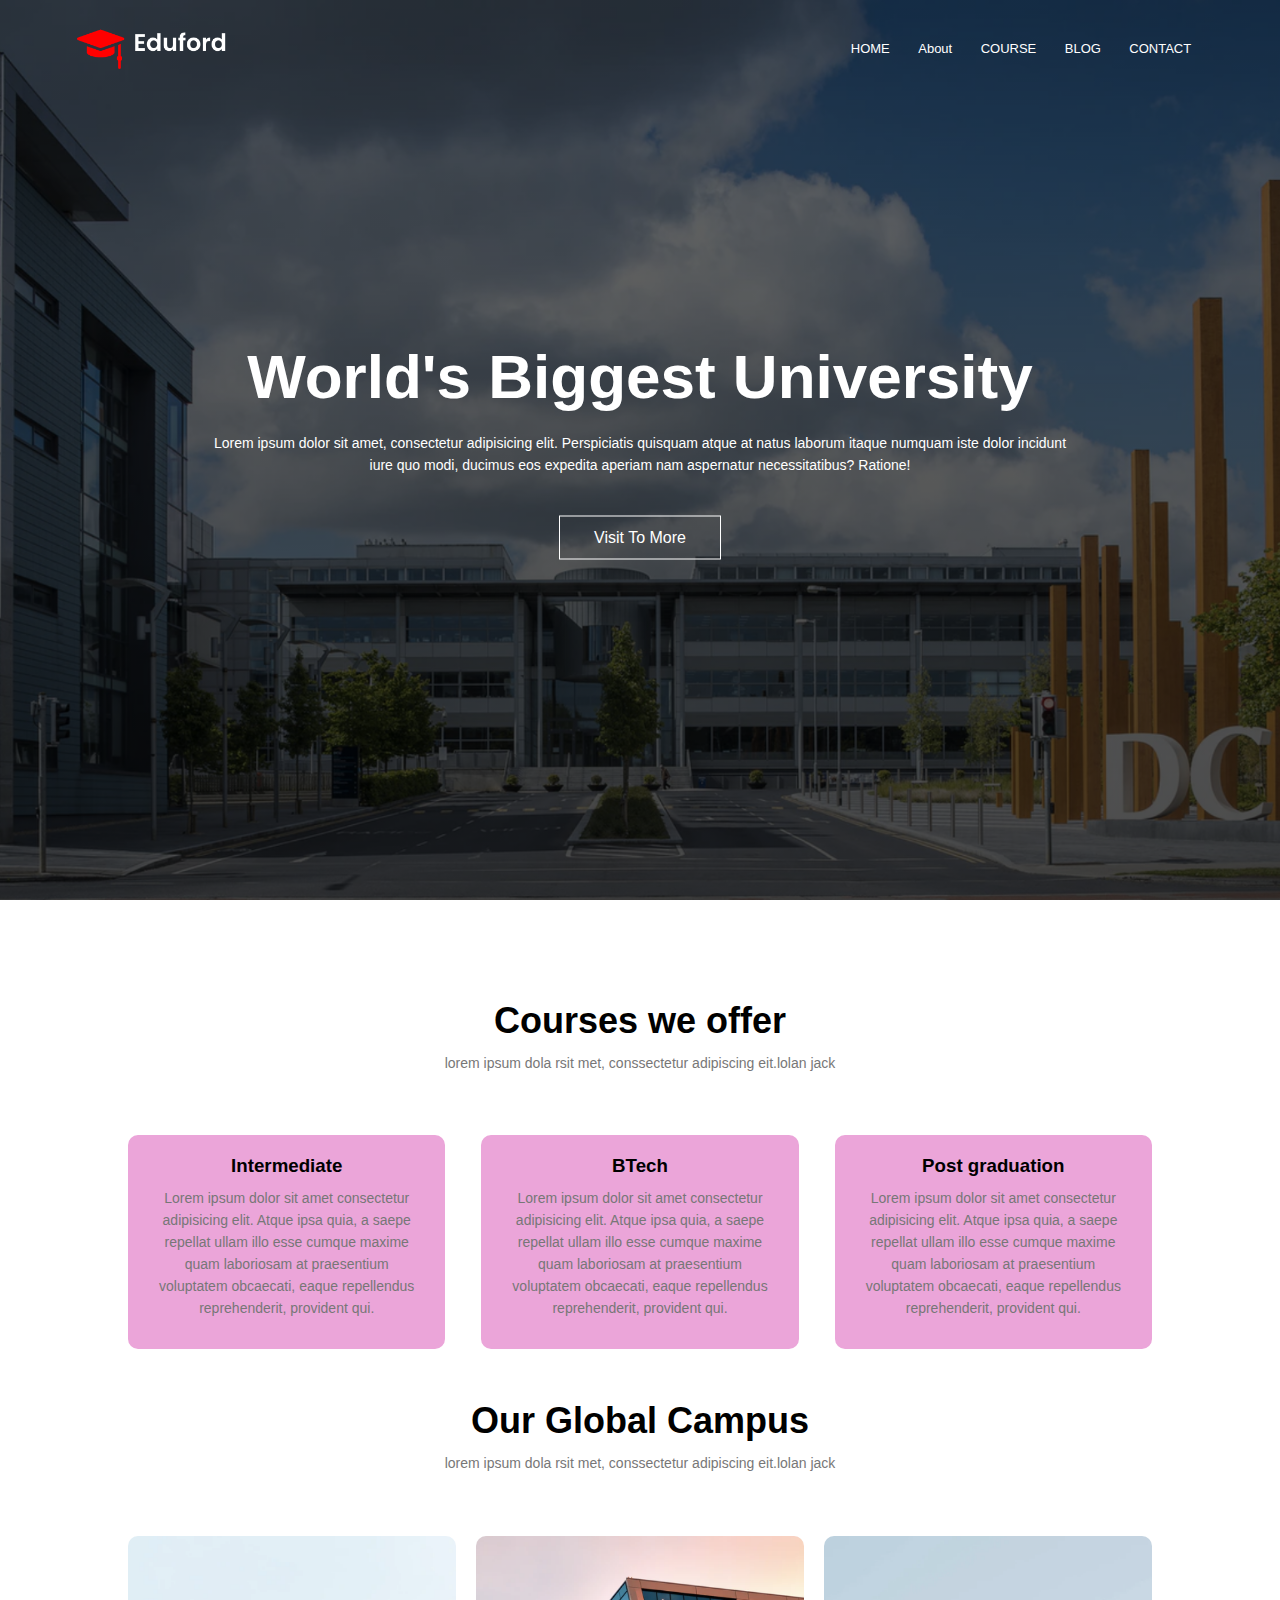
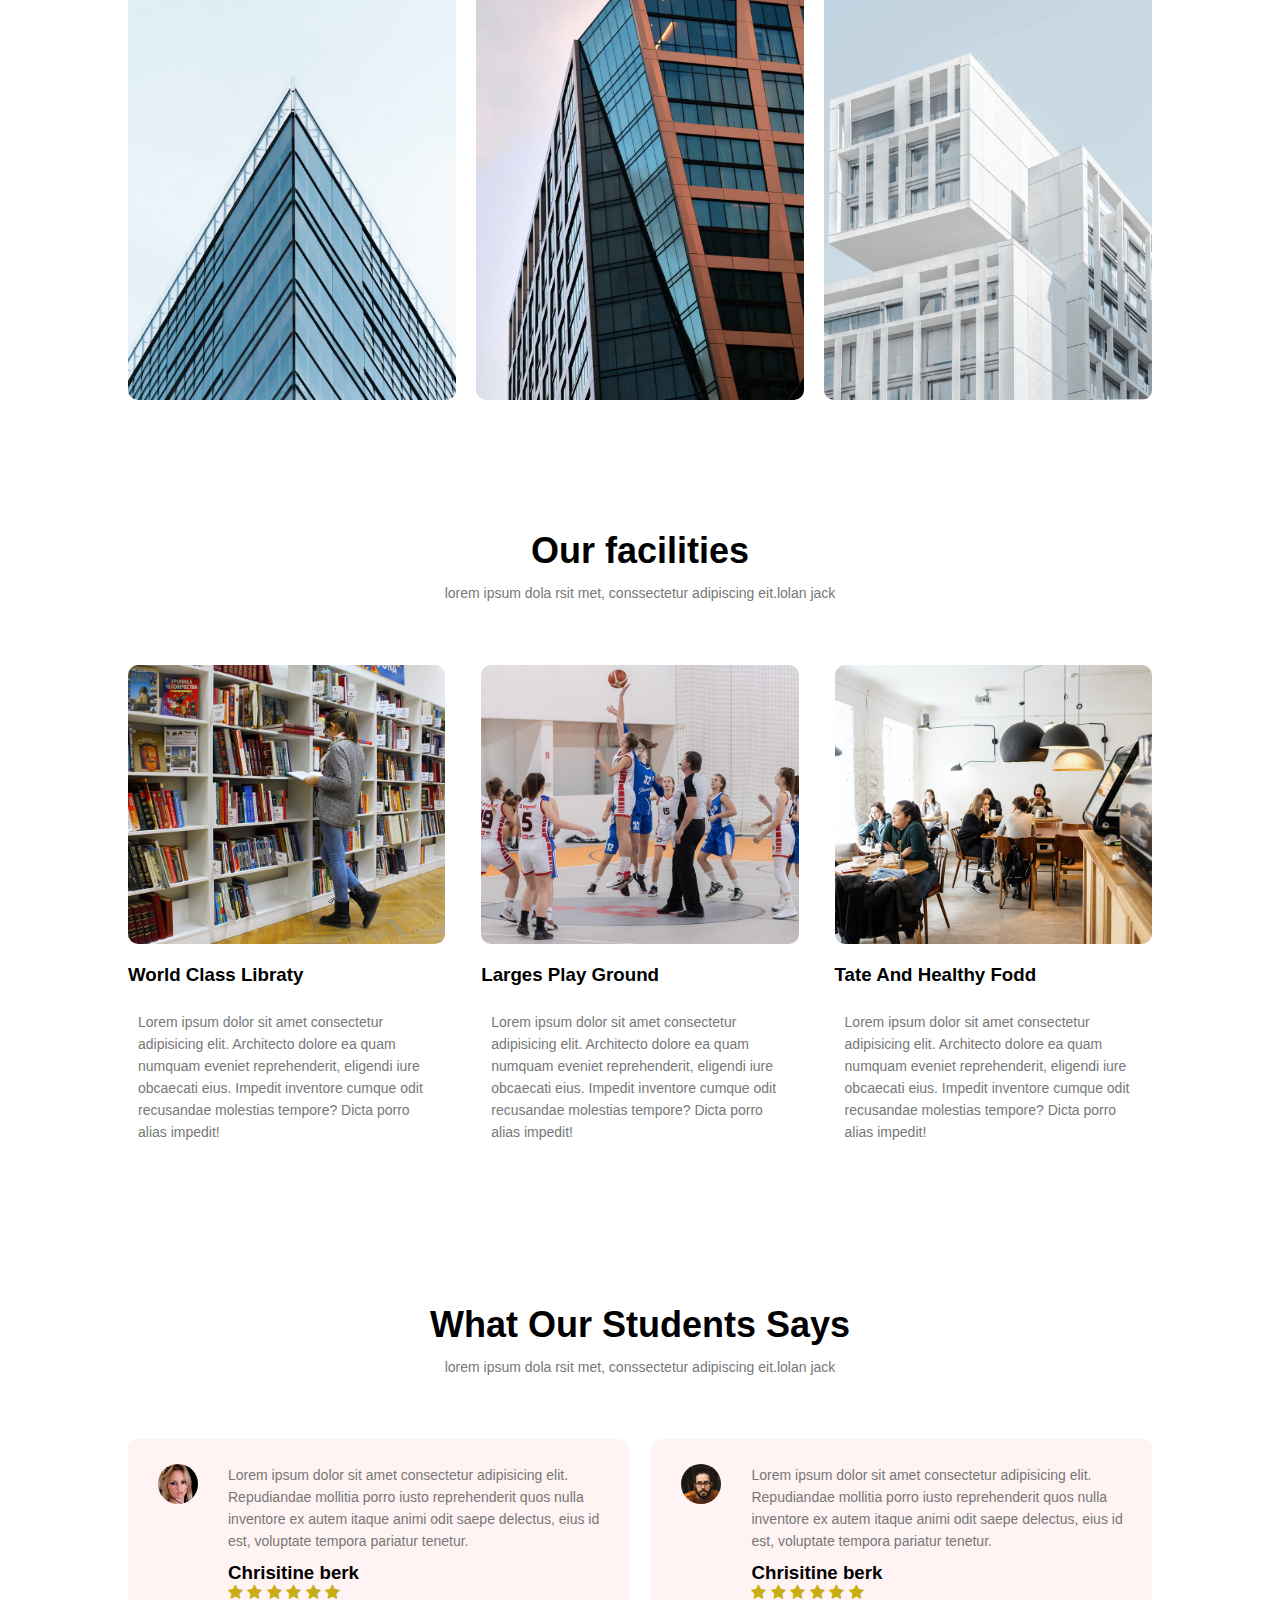
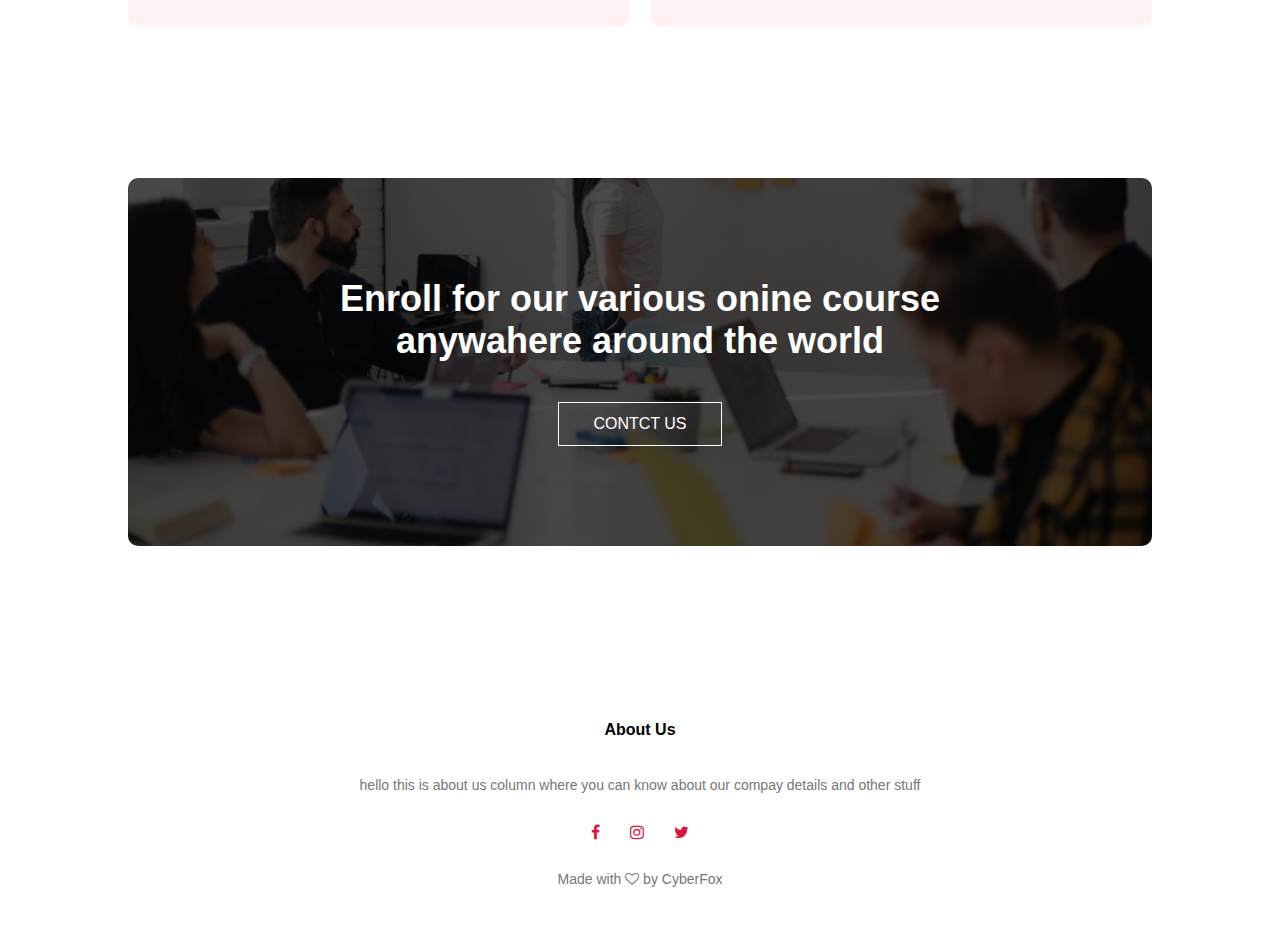
<file: index.html>
<!DOCTYPE html>
<html lang="en">
<head>
    <meta charset="UTF-8">
    <meta http-equiv="X-UA-Compatible" content="IE=edge">
    <meta name="viewport" content="width=device-width, initial-scale=1.0">
    <link rel="stylesheet" href="style.css">
    <link rel="stylesheet" href="https://stackpath.bootstrapcdn.com/font-awesome/4.7.0/css/font-awesome.min.css">

    <title>Document</title>
</head>
<body>
    <section class="header">
        <nav>
            <a href="index.html"><img src="images/logo.png" alt=""></a>
            <div class="nav-links" id="navLinks">
                <i class="fa fa-times" onclick="hideMenu()"></i>

                <ul>
                    <li><a href="index.html">HOME</a></li>
                    <li><a href="about.html">About</a></li>
                    <li><a href="course.html">COURSE</a></li>
                    <li><a href="blog.html">BLOG</a></li>
                    <li><a href="contact.html">CONTACT</a></li>

                </ul>
            </div>
            <i class="fa fa-bars" onclick="showMenu()"></i>

        </nav>
        <div class="text-box">
            <h1>World's Biggest University</h1>
            <p>Lorem ipsum dolor sit amet, consectetur adipisicing elit. Perspiciatis quisquam atque at natus laborum itaque numquam iste dolor incidunt iure quo modi, ducimus eos expedita aperiam nam aspernatur necessitatibus? Ratione!</p>
            <a class="hero-btn" href="#">Visit To More</a>
        </div>
    </section>
    <section class="course">
        <h1>Courses we offer</h1>
        <p>lorem ipsum dola rsit met, conssectetur adipiscing eit.lolan jack
        </p>
        <div class="row">
            <div class="course-col">
                <h3>Intermediate</h3>
                <p>Lorem ipsum dolor sit amet consectetur adipisicing elit. Atque ipsa quia, a saepe repellat ullam illo esse cumque maxime quam laboriosam at praesentium voluptatem obcaecati, eaque repellendus reprehenderit, provident qui.</p>

            </div>
            <div class="course-col">
                <h3>BTech</h3>
                <p>Lorem ipsum dolor sit amet consectetur adipisicing elit. Atque ipsa quia, a saepe repellat ullam illo esse cumque maxime quam laboriosam at praesentium voluptatem obcaecati, eaque repellendus reprehenderit, provident qui.</p>
                
            </div>
            <div class="course-col">
                <h3>Post graduation</h3>
                <p>Lorem ipsum dolor sit amet consectetur adipisicing elit. Atque ipsa quia, a saepe repellat ullam illo esse cumque maxime quam laboriosam at praesentium voluptatem obcaecati, eaque repellendus reprehenderit, provident qui.</p>
                
            </div>
        </div>
    </section>
<!----campus---->

    <section class="campus">
        <h1>Our Global Campus</h1>
        <p>lorem ipsum dola rsit met, conssectetur adipiscing eit.lolan jack</p>
        <div class="row">
            <div class="campus-col">
                <img src="images/london.png" alt="">
                <div class="layer">
                    <h3>LONDON</h3>
                </div>
            </div>
            <div class="campus-col">
                <img src="images/newyork.png" alt="">
                <div class="layer">
                    <h3>NEW YORK</h3>
                </div>
            </div>
            <div class="campus-col">
                <img src="images/washington.png" alt="">
                <div class="layer">
                    <h3>WASHINGTON</h3>
                </div>
            </div>
        </div>
    </section>

    <section class="facilities"> 
        <h1>Our facilities</h1>
        <p>lorem ipsum dola rsit met, conssectetur adipiscing eit.lolan jack</p>
        <div class="row">
            <div class="facilites-col">
                <img src="images/library.png" alt="">
                <h3>World Class Libraty</h3>
                <p>Lorem ipsum dolor sit amet consectetur adipisicing elit. Architecto dolore ea quam numquam eveniet reprehenderit, eligendi iure obcaecati eius. Impedit inventore cumque odit recusandae molestias tempore? Dicta porro alias impedit!</p>
            </div>
            <div class="facilites-col">
                <img src="images/basketball.png" alt="">
                <h3>Larges Play Ground</h3>
                <p>Lorem ipsum dolor sit amet consectetur adipisicing elit. Architecto dolore ea quam numquam eveniet reprehenderit, eligendi iure obcaecati eius. Impedit inventore cumque odit recusandae molestias tempore? Dicta porro alias impedit!</p>
            </div>
            <div class="facilites-col">
                <img src="images/cafeteria.png" alt="">
                <h3>Tate And Healthy Fodd</h3>
                <p>Lorem ipsum dolor sit amet consectetur adipisicing elit. Architecto dolore ea quam numquam eveniet reprehenderit, eligendi iure obcaecati eius. Impedit inventore cumque odit recusandae molestias tempore? Dicta porro alias impedit!</p>
            </div>
        </div>
    </section>

    <section class="testimonials">
        <h1>What Our Students Says</h1>
        <p>lorem ipsum dola rsit met, conssectetur adipiscing eit.lolan jack</p>
        <div class="row">
            <div class="testimoal-col">
                <img src="images/user1.jpg" alt="">
                <div>
                    <p>Lorem ipsum dolor sit amet consectetur adipisicing elit. Repudiandae mollitia porro iusto reprehenderit quos nulla inventore ex autem itaque animi odit saepe delectus, eius id est, voluptate tempora pariatur tenetur.</p>
                    <h3>Chrisitine berk</h3>
                    <i class="fa fa-star"></i>
                    <i class="fa fa-star"></i>
                    <i class="fa fa-star"></i>
                    <i class="fa fa-star"></i>
                    <i class="fa fa-star"></i>
                    <i class="fa fa-star"></i>
                    
                    

                </div>
            </div>
            <div class="testimoal-col">
                <img src="images/user2.jpg" alt="">
                <div>
                    <p>Lorem ipsum dolor sit amet consectetur adipisicing elit. Repudiandae mollitia porro iusto reprehenderit quos nulla inventore ex autem itaque animi odit saepe delectus, eius id est, voluptate tempora pariatur tenetur.</p>
                    <h3>Chrisitine berk</h3>
                    <i class="fa fa-star"></i>
                    <i class="fa fa-star"></i>
                    <i class="fa fa-star"></i>
                    <i class="fa fa-star"></i>
                    <i class="fa fa-star"></i>
                    <i class="fa fa-star"></i>
                </div>
            </div>
        </div>
    </section>

    <section class="cta">
        <h1>Enroll for our various onine course <br> anywahere around the world</h1>
        <a class="hero-btn" href="">CONTCT US</a>
    </section>

    <section class="footer">
        <h4>About Us</h4>
        <p>hello this is about us column where you can know about our compay details and other stuff</p>
        <div class="icons">
                    <i class="fa fa-facebook"></i>
                    <i class="fa fa-instagram"></i>
                    <i class="fa fa-twitter"></i>
        </div>
            
            <p>Made with  <i class="fa fa-heart-o"></i> by CyberFox </p>
    </section>


    <script>
        var navLinks = document.getElementById("navLinks");

        function showMenu(){
            navLinks.style.right="0"
        }
        function hideMenu(){
            navLinks.style.right="-200px"
        }
    </script>
</body>
</html>
</file>
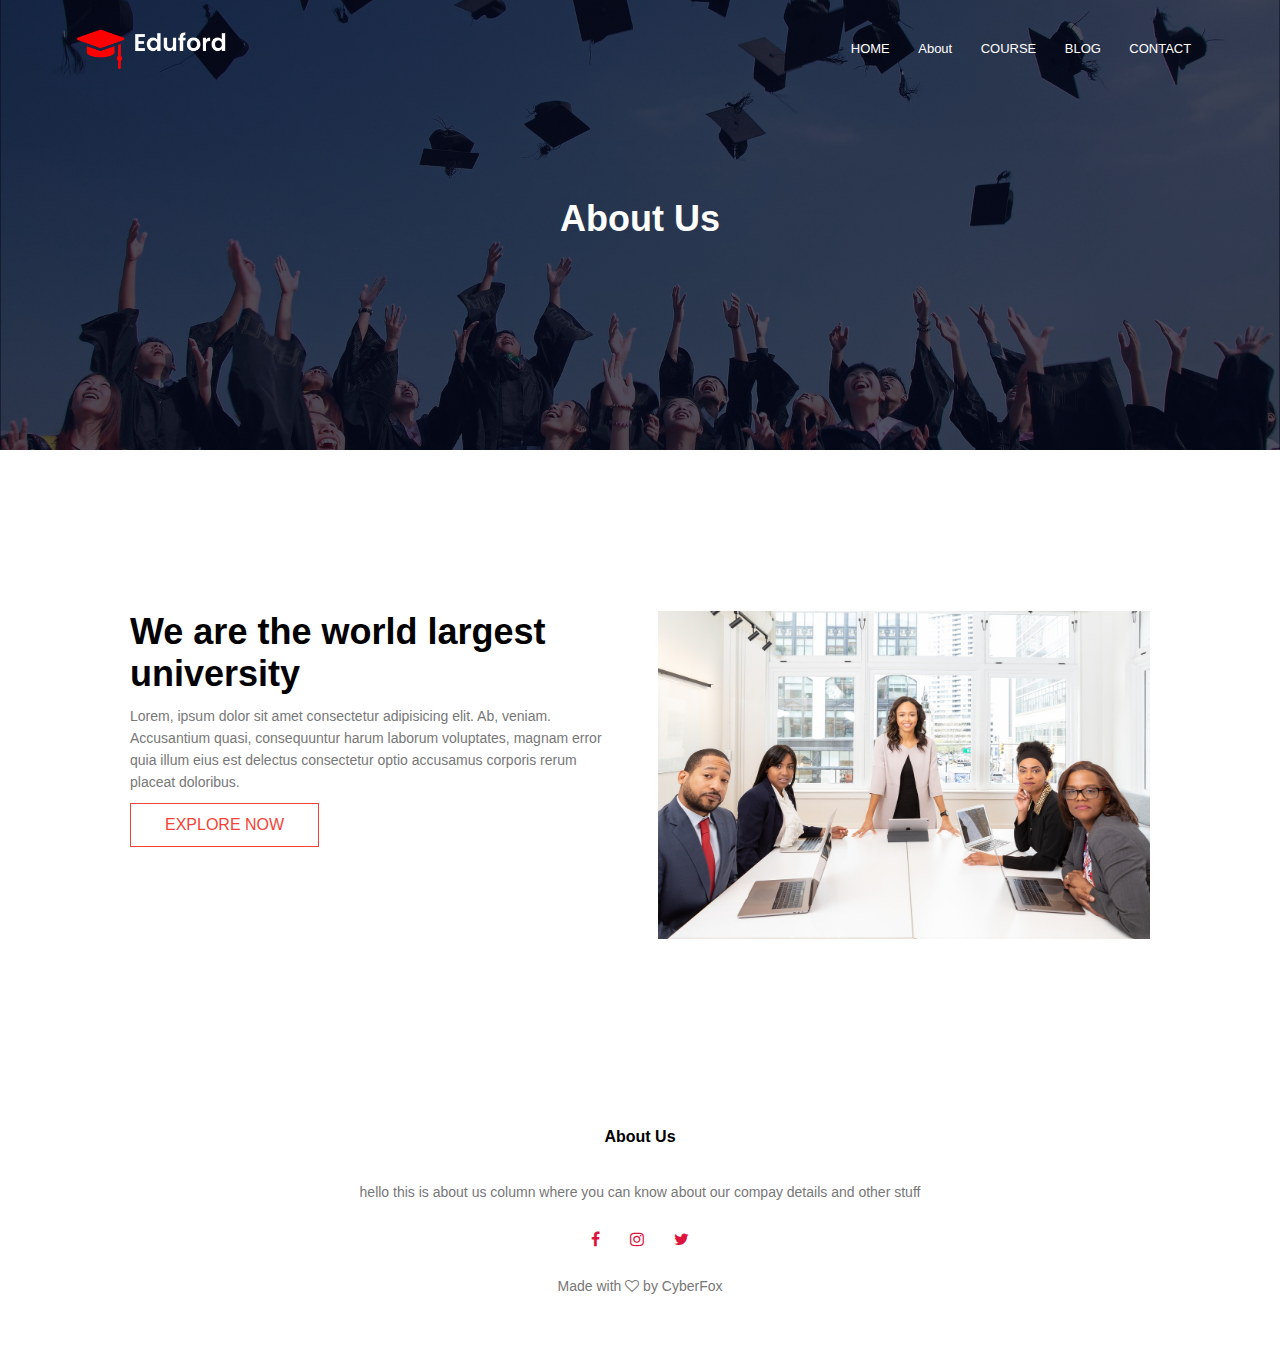
<file: about.html>
<!DOCTYPE html>
<html lang="en">
<head>
    <meta charset="UTF-8">
    <meta http-equiv="X-UA-Compatible" content="IE=edge">
    <meta name="viewport" content="width=device-width, initial-scale=1.0">
    <link rel="stylesheet" href="style.css">
    <link rel="stylesheet" href="https://stackpath.bootstrapcdn.com/font-awesome/4.7.0/css/font-awesome.min.css">

    <title>Document</title>
</head>
<body>
    <section class="sub-header">
        <nav>
            <a href="index.html"><img src="images/logo.png" alt=""></a>
            <div class="nav-links" id="navLinks">
                <i class="fa fa-times" onclick="hideMenu()"></i>

                <ul>
                    <li><a href="index.html">HOME</a></li>
                    <li><a href="about.html">About</a></li>
                    <li><a href="course.html">COURSE</a></li>
                    <li><a href="blog.html">BLOG</a></li>
                    <li><a href="contact.html">CONTACT</a></li>

                </ul>
            </div>
            <i class="fa fa-bars" onclick="showMenu()"></i>

        </nav>
        <h1>About Us</h1>
    </section>
    <section class="about-us"> 
        <div class="row">
            <div class="about-col">
                <h1>We are the world largest university </h1>
                <p>Lorem, ipsum dolor sit amet consectetur adipisicing elit. Ab, veniam. Accusantium quasi, consequuntur harum laborum voluptates, magnam error quia illum eius est delectus consectetur optio accusamus corporis rerum placeat doloribus.</p>
                <a class="hero-btn red-btn" href="">EXPLORE NOW</a>
            </div>
            <div class="about-col">
                <img src="images/about.jpg" alt="">
            </div>
        </div>
    </section>
    <section class="footer">
        <h4>About Us</h4>
        <p>hello this is about us column where you can know about our compay details and other stuff</p>
        <div class="icons">
                    <i class="fa fa-facebook"></i>
                    <i class="fa fa-instagram"></i>
                    <i class="fa fa-twitter"></i>
        </div>
            
            <p>Made with  <i class="fa fa-heart-o"></i> by CyberFox </p>
    </section>


    <script>
        var navLinks = document.getElementById("navLinks");

        function showMenu(){
            navLinks.style.right="0"
        }
        function hideMenu(){
            navLinks.style.right="-200px"
        }
    </script>
</body>
</html>
</file>
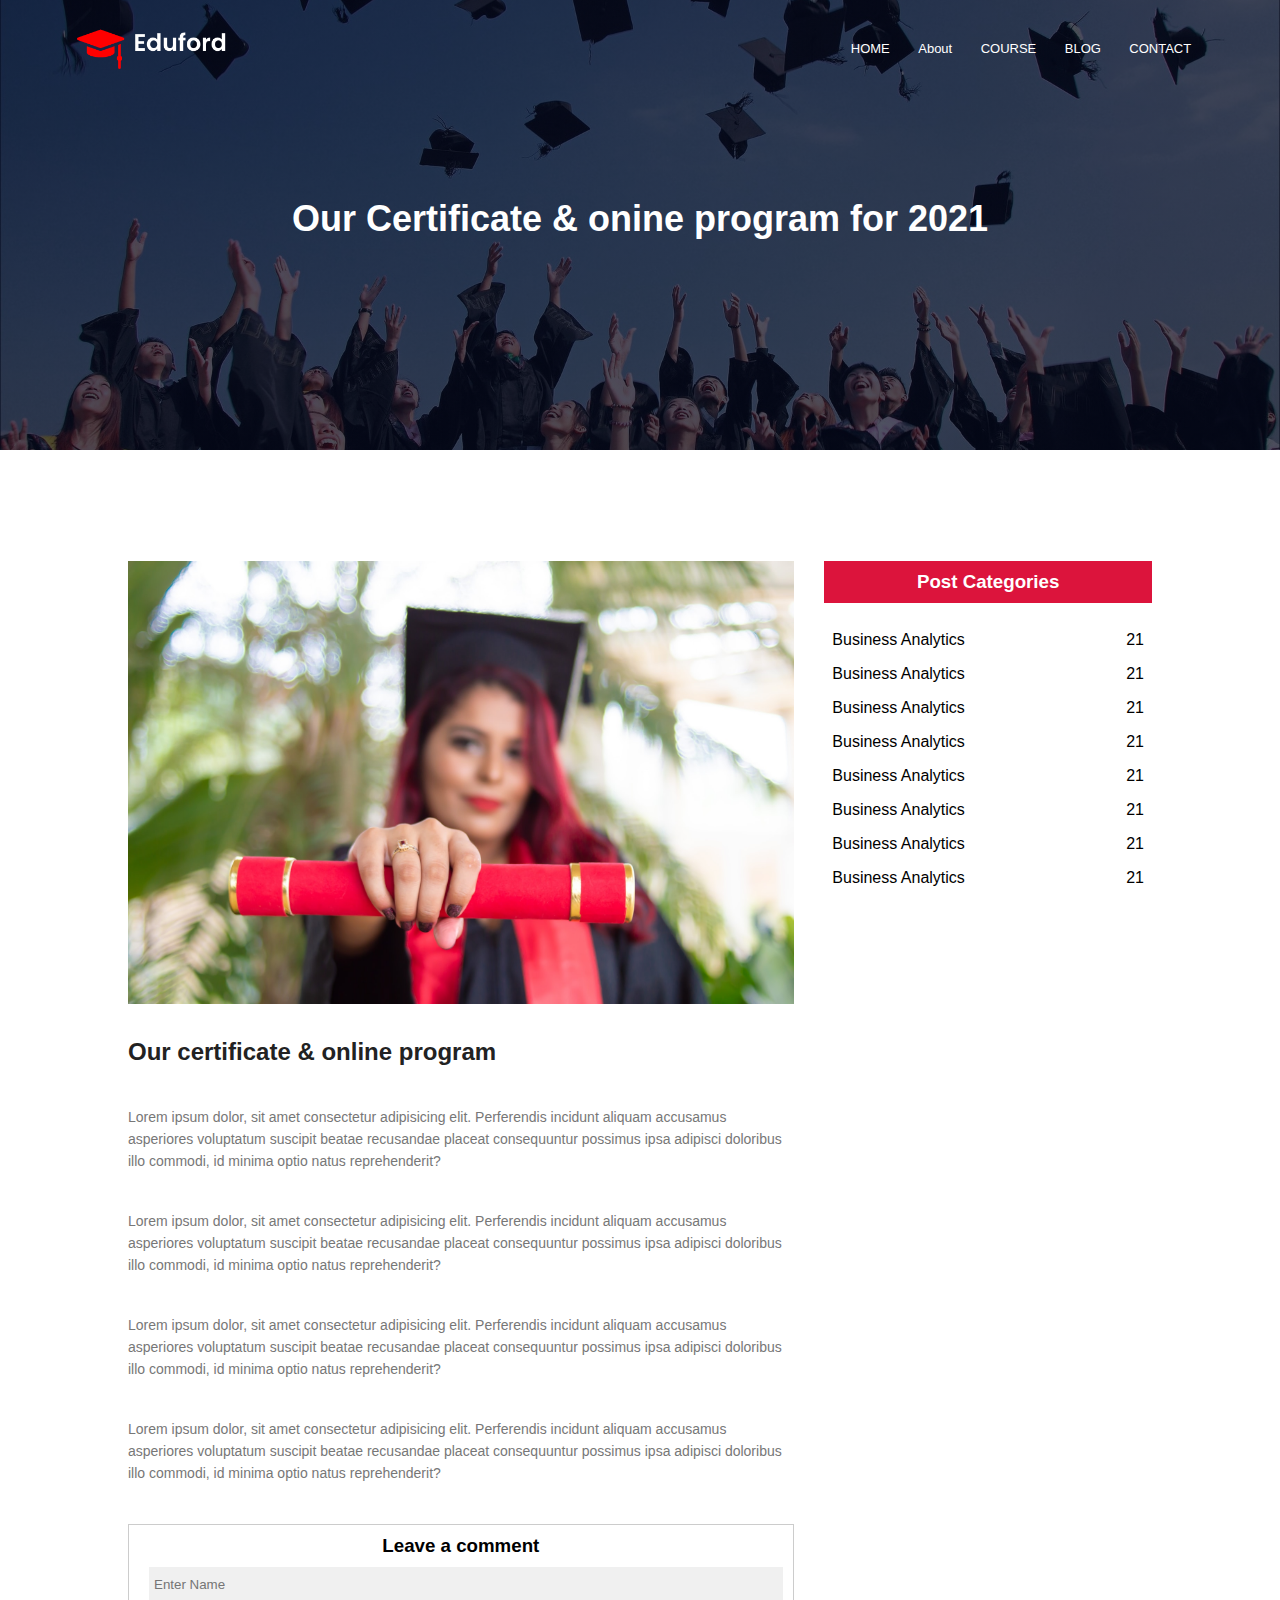
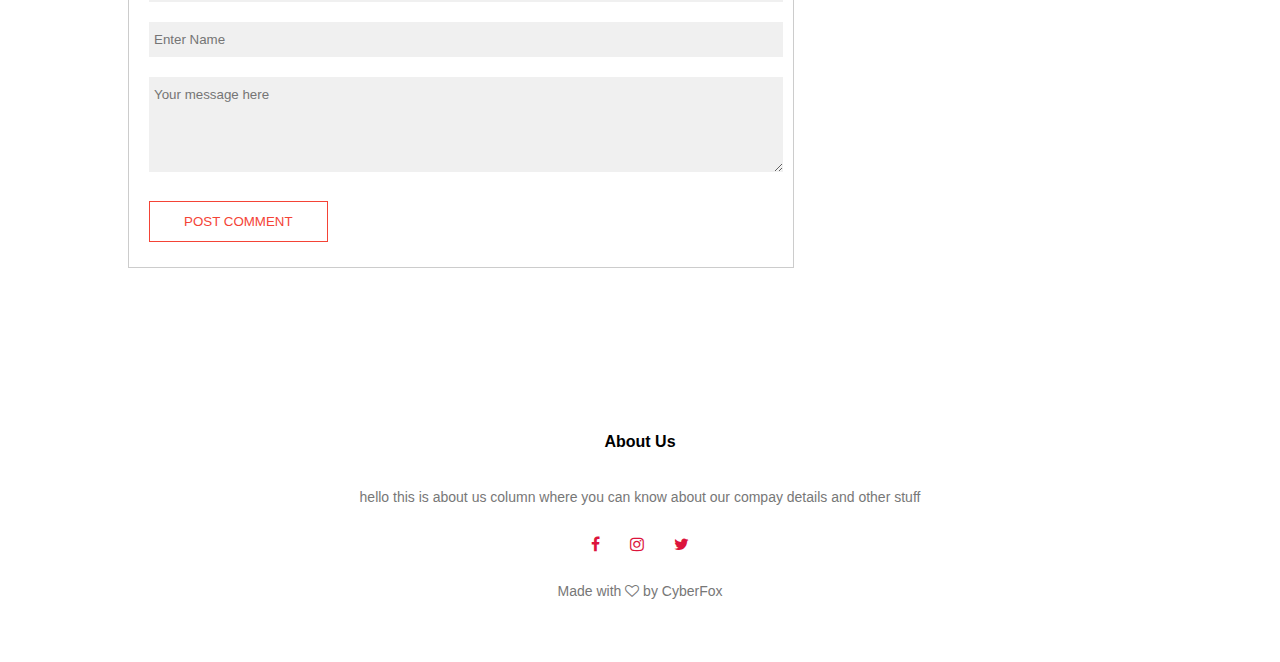
<file: blog.html>
<!DOCTYPE html>
<html lang="en">

<head>
    <meta charset="UTF-8">
    <meta http-equiv="X-UA-Compatible" content="IE=edge">
    <meta name="viewport" content="width=device-width, initial-scale=1.0">
    <link rel="stylesheet" href="style.css">
    <link rel="stylesheet" href="https://stackpath.bootstrapcdn.com/font-awesome/4.7.0/css/font-awesome.min.css">

    <title>Document</title>
</head>

<body>
    <section class="sub-header">
        <nav>
            <a href="index.html"><img src="images/logo.png" alt=""></a>
            <div class="nav-links" id="navLinks">
                <i class="fa fa-times" onclick="hideMenu()"></i>

                <ul>
                    <li><a href="index.html">HOME</a></li>
                    <li><a href="about.html">About</a></li>
                    <li><a href="course.html">COURSE</a></li>
                    <li><a href="blog.html">BLOG</a></li>
                    <li><a href="contact.html">CONTACT</a></li>

                </ul>
            </div>
            <i class="fa fa-bars" onclick="showMenu()"></i>

        </nav>
        <h1>Our Certificate & onine program for 2021</h1>
    </section>




    <section class="blog-content">
        <div class="row">
            <div class="blog-left">
                <img src="images/certificate.jpg" alt="">
                <h2>Our certificate & online program </h2>
                <p>Lorem ipsum dolor, sit amet consectetur adipisicing elit. Perferendis incidunt aliquam accusamus asperiores voluptatum suscipit beatae recusandae placeat consequuntur possimus ipsa adipisci doloribus illo commodi, id minima optio natus reprehenderit?</p>
                <br>
                <p>Lorem ipsum dolor, sit amet consectetur adipisicing elit. Perferendis incidunt aliquam accusamus asperiores voluptatum suscipit beatae recusandae placeat consequuntur possimus ipsa adipisci doloribus illo commodi, id minima optio natus reprehenderit?</p>
                <br>
                <p>Lorem ipsum dolor, sit amet consectetur adipisicing elit. Perferendis incidunt aliquam accusamus asperiores voluptatum suscipit beatae recusandae placeat consequuntur possimus ipsa adipisci doloribus illo commodi, id minima optio natus reprehenderit?</p>
                <br>
                <p>Lorem ipsum dolor, sit amet consectetur adipisicing elit. Perferendis incidunt aliquam accusamus asperiores voluptatum suscipit beatae recusandae placeat consequuntur possimus ipsa adipisci doloribus illo commodi, id minima optio natus reprehenderit?</p>

                <div class="comment-box">
                    <h3>Leave a comment</h3>
                    <form class="comment-form">
                        <input type="text" placeholder="Enter Name">
                        <input type="email" placeholder="Enter Name">
                        <textarea placeholder="Your message here" name=""  rows="5"></textarea>
                        <button type="submit" class="hero-btn red-btn">POST COMMENT</button>
                    </form>
                </div>
            </div>
            <div class="blog-right">
                <h3>Post Categories</h3>
                <div>
                    <span>Business Analytics</span>
                    <span>21</span>
                </div>
                <div>
                    <span>Business Analytics</span>
                    <span>21</span>
                </div>
                <div>
                    <span>Business Analytics</span>
                    <span>21</span>
                </div>
                <div>
                    <span>Business Analytics</span>
                    <span>21</span>
                </div>
                <div>
                    <span>Business Analytics</span>
                    <span>21</span>
                </div>
                <div>
                    <span>Business Analytics</span>
                    <span>21</span>
                </div>
                <div>
                    <span>Business Analytics</span>
                    <span>21</span>
                </div>
                <div>
                    <span>Business Analytics</span>
                    <span>21</span>
                </div>
            </div>
        </div>

    </section>





    <section class="footer">
        <h4>About Us</h4>
        <p>hello this is about us column where you can know about our compay details and other stuff</p>
        <div class="icons">
            <i class="fa fa-facebook"></i>
            <i class="fa fa-instagram"></i>
            <i class="fa fa-twitter"></i>
        </div>

        <p>Made with <i class="fa fa-heart-o"></i> by CyberFox </p>
    </section>



    <script>
        var navLinks = document.getElementById("navLinks");

        function showMenu() {
            navLinks.style.right = "0"
        }
        function hideMenu() {
            navLinks.style.right = "-200px"
        }
    </script>
</body>

</html>
</file>
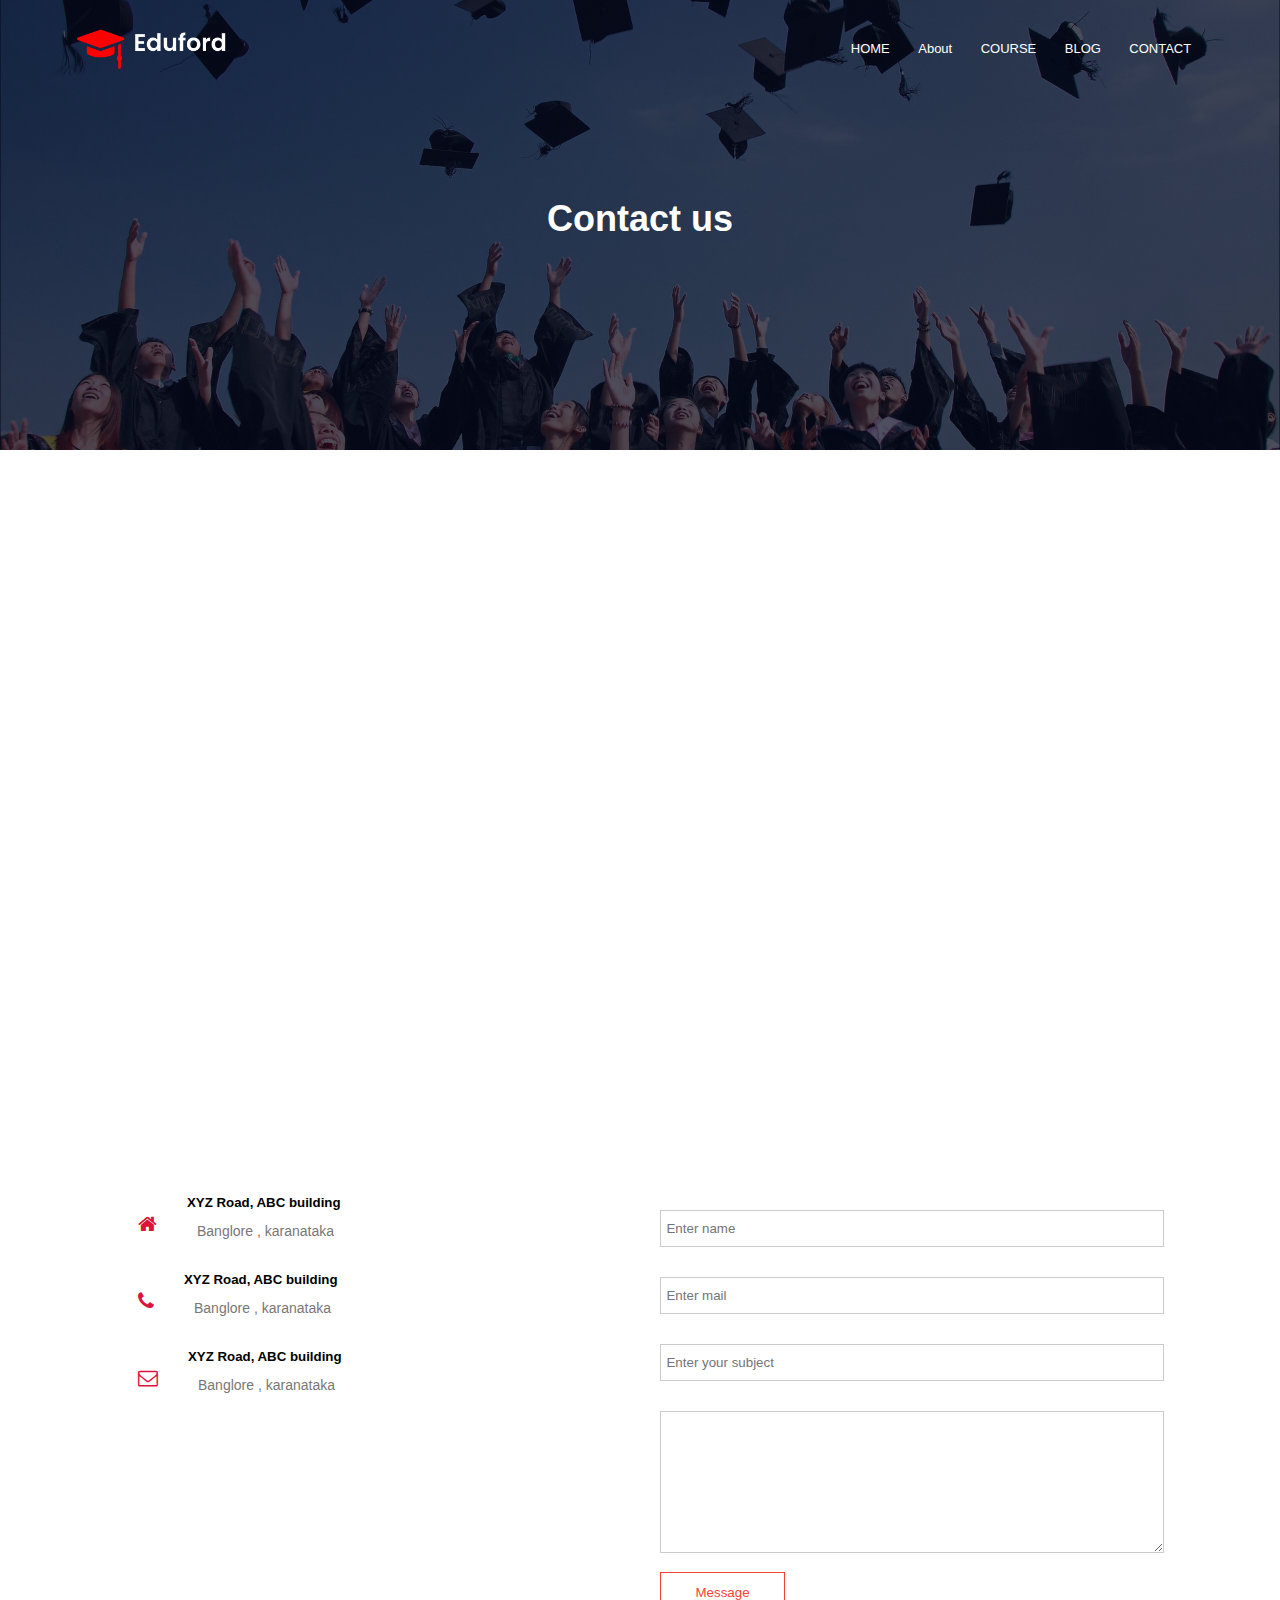
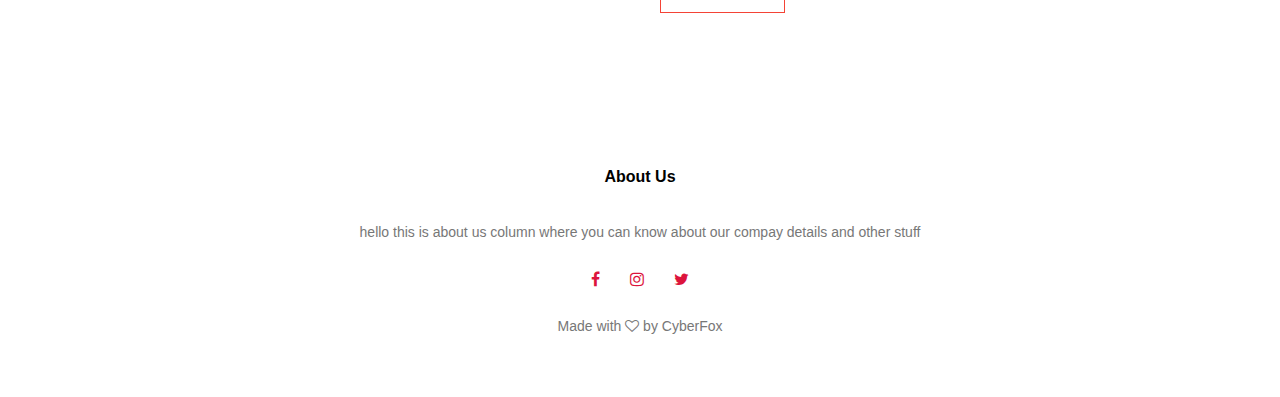
<file: contact.html>
<!DOCTYPE html>
<html lang="en">
<head>
    <meta charset="UTF-8">
    <meta http-equiv="X-UA-Compatible" content="IE=edge">
    <meta name="viewport" content="width=device-width, initial-scale=1.0">
    <link rel="stylesheet" href="style.css">
    <link rel="stylesheet" href="https://stackpath.bootstrapcdn.com/font-awesome/4.7.0/css/font-awesome.min.css">

    <title>Document</title>
</head>
<body>
    <section class="sub-header">
        <nav>
            <a href="index.html"><img src="images/logo.png" alt=""></a>
            <div class="nav-links" id="navLinks">
                <i class="fa fa-times" onclick="hideMenu()"></i>

                <ul>
                    <li><a href="index.html">HOME</a></li>
                    <li><a href="about.html">About</a></li>
                    <li><a href="course.html">COURSE</a></li>
                    <li><a href="blog.html">BLOG</a></li>
                    <li><a href="contact.html">CONTACT</a></li>

                </ul>
            </div>
            <i class="fa fa-bars" onclick="showMenu()"></i>

        </nav>
        <h1>Contact us</h1>
    </section>
    <section class="location">
        <iframe src="https://www.google.com/maps/embed?pb=!1m18!1m12!1m3!1d995401.7780273206!2d77.07184645287538!3d12.95340147399516!2m3!1f0!2f0!3f0!3m2!1i1024!2i768!4f13.1!3m3!1m2!1s0x3bae1670c9b44e6d%3A0xf8dfc3e8517e4fe0!2sBengaluru%2C%20Karnataka!5e0!3m2!1sen!2sin!4v1641710838512!5m2!1sen!2sin" width="600" height="450" style="border:0;" allowfullscreen="" loading="lazy"></iframe>


    </section>

    <section class="contact-us">
        <div class="row">
            <div class="contact-col">
                <div>
                    <i class="fa fa-home"></i>
                    <span>
                        <h5>XYZ Road, ABC building</h5>
                        <p>Banglore , karanataka</p>
                    </span>
                </div>
                <div>
                    <i class="fa fa-phone"></i>
                    <span>
                        <h5>XYZ Road, ABC building</h5>
                        <p>Banglore , karanataka</p>
                    </span>
                </div>
                <div>
                    <i class="fa fa-envelope-o"></i>
                    <span>
                        <h5>XYZ Road, ABC building</h5>
                        <p>Banglore , karanataka</p>
                    </span>
                </div>
                
            </div>
            <div class="contact-col">
                <form action="">
                    <input type="text" placeholder="Enter name" name="" id="">
                    <input type="email" placeholder="Enter mail" name="" id="">
                    <input type="text" placeholder="Enter your subject">
                    <textarea name="" id=""  rows="8"></textarea>
                    <button class="hero-btn red-btn">Message</button>
                </form>
            </div>
        </div>
    </section>
    
    <section class="footer">
        <h4>About Us</h4>
        <p>hello this is about us column where you can know about our compay details and other stuff</p>
        <div class="icons">
                    <i class="fa fa-facebook"></i>
                    <i class="fa fa-instagram"></i>
                    <i class="fa fa-twitter"></i>
        </div>
            
            <p>Made with  <i class="fa fa-heart-o"></i> by CyberFox </p>
    </section>


    <script>
        var navLinks = document.getElementById("navLinks");

        function showMenu(){
            navLinks.style.right="0"
        }
        function hideMenu(){
            navLinks.style.right="-200px"
        }
    </script>
</body>
</html>
</file>
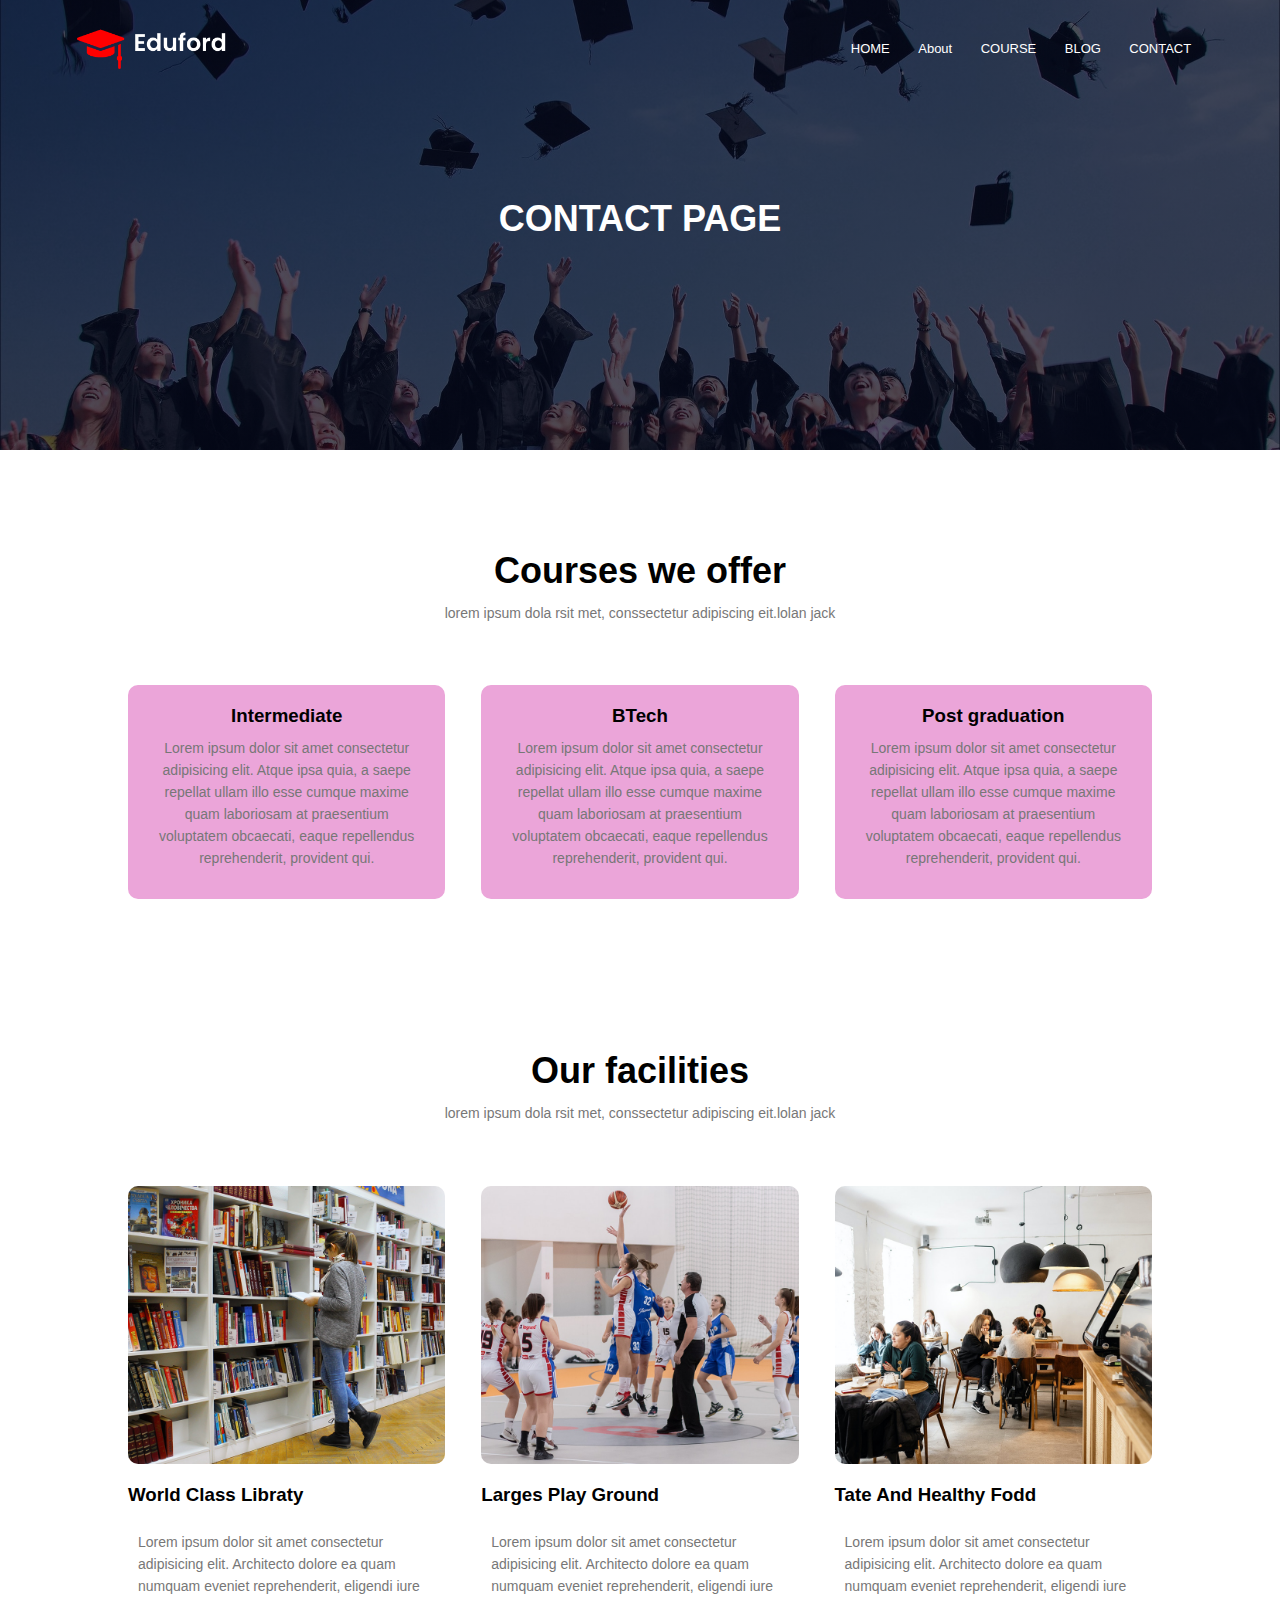
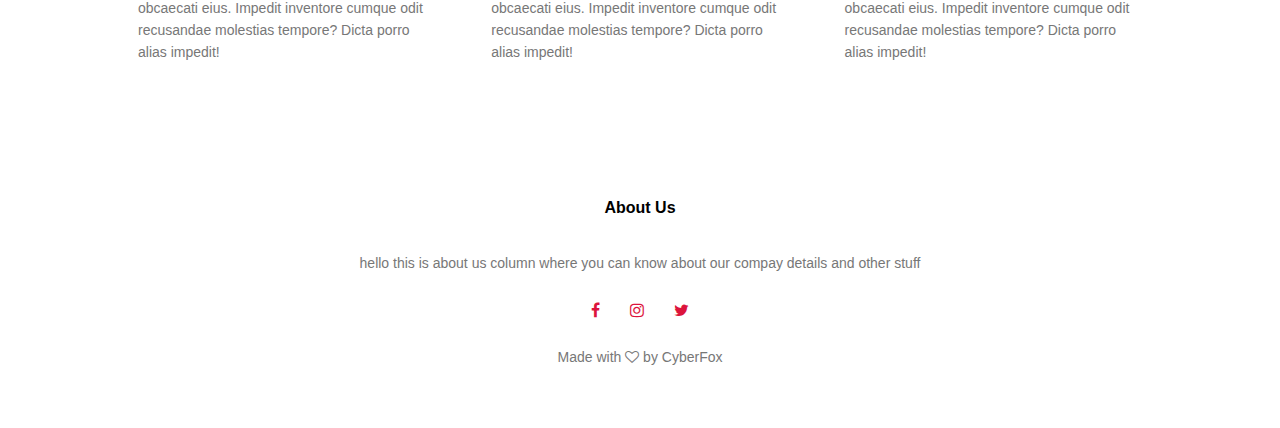
<file: course.html>
<!DOCTYPE html>
<html lang="en">
<head>
    <meta charset="UTF-8">
    <meta http-equiv="X-UA-Compatible" content="IE=edge">
    <meta name="viewport" content="width=device-width, initial-scale=1.0">
    <link rel="stylesheet" href="style.css">
    <link rel="stylesheet" href="https://stackpath.bootstrapcdn.com/font-awesome/4.7.0/css/font-awesome.min.css">

    <title>Document</title>
</head>
<body>
    <section class="sub-header">
        <nav>
            <a href="index.html"><img src="images/logo.png" alt=""></a>
            <div class="nav-links" id="navLinks">
                <i class="fa fa-times" onclick="hideMenu()"></i>

                <ul>
                    <li><a href="index.html">HOME</a></li>
                    <li><a href="about.html">About</a></li>
                    <li><a href="course.html">COURSE</a></li>
                    <li><a href="blog.html">BLOG</a></li>
                    <li><a href="contact.html">CONTACT</a></li>

                </ul>
            </div>
            <i class="fa fa-bars" onclick="showMenu()"></i>

        </nav>
        <h1>CONTACT PAGE</h1>
    </section>
    <section class="course">
        <h1>Courses we offer</h1>
        <p>lorem ipsum dola rsit met, conssectetur adipiscing eit.lolan jack
        </p>
        <div class="row">
            <div class="course-col">
                <h3>Intermediate</h3>
                <p>Lorem ipsum dolor sit amet consectetur adipisicing elit. Atque ipsa quia, a saepe repellat ullam illo esse cumque maxime quam laboriosam at praesentium voluptatem obcaecati, eaque repellendus reprehenderit, provident qui.</p>

            </div>
            <div class="course-col">
                <h3>BTech</h3>
                <p>Lorem ipsum dolor sit amet consectetur adipisicing elit. Atque ipsa quia, a saepe repellat ullam illo esse cumque maxime quam laboriosam at praesentium voluptatem obcaecati, eaque repellendus reprehenderit, provident qui.</p>
                
            </div>
            <div class="course-col">
                <h3>Post graduation</h3>
                <p>Lorem ipsum dolor sit amet consectetur adipisicing elit. Atque ipsa quia, a saepe repellat ullam illo esse cumque maxime quam laboriosam at praesentium voluptatem obcaecati, eaque repellendus reprehenderit, provident qui.</p>
                
            </div>
        </div>
    </section>
 
    <section class="facilities"> 
        <h1>Our facilities</h1>
        <p>lorem ipsum dola rsit met, conssectetur adipiscing eit.lolan jack</p>
        <div class="row">
            <div class="facilites-col">
                <img src="images/library.png" alt="">
                <h3>World Class Libraty</h3>
                <p>Lorem ipsum dolor sit amet consectetur adipisicing elit. Architecto dolore ea quam numquam eveniet reprehenderit, eligendi iure obcaecati eius. Impedit inventore cumque odit recusandae molestias tempore? Dicta porro alias impedit!</p>
            </div>
            <div class="facilites-col">
                <img src="images/basketball.png" alt="">
                <h3>Larges Play Ground</h3>
                <p>Lorem ipsum dolor sit amet consectetur adipisicing elit. Architecto dolore ea quam numquam eveniet reprehenderit, eligendi iure obcaecati eius. Impedit inventore cumque odit recusandae molestias tempore? Dicta porro alias impedit!</p>
            </div>
            <div class="facilites-col">
                <img src="images/cafeteria.png" alt="">
                <h3>Tate And Healthy Fodd</h3>
                <p>Lorem ipsum dolor sit amet consectetur adipisicing elit. Architecto dolore ea quam numquam eveniet reprehenderit, eligendi iure obcaecati eius. Impedit inventore cumque odit recusandae molestias tempore? Dicta porro alias impedit!</p>
            </div>
        </div>
    </section>

    <section class="footer">
        <h4>About Us</h4>
        <p>hello this is about us column where you can know about our compay details and other stuff</p>
        <div class="icons">
                    <i class="fa fa-facebook"></i>
                    <i class="fa fa-instagram"></i>
                    <i class="fa fa-twitter"></i>
        </div>
            
            <p>Made with  <i class="fa fa-heart-o"></i> by CyberFox </p>
    </section>

   

    <script>
        var navLinks = document.getElementById("navLinks");

        function showMenu(){
            navLinks.style.right="0"
        }
        function hideMenu(){
            navLinks.style.right="-200px"
        }
    </script>
</body>
</html>
</file>
<file: style.css>
*{
    margin: 0;
    padding: 0;
    font-family: sans-serif;
}
.header{
    min-height: 100vh;
    width: 100%;
    background: linear-gradient(rgba(0,0,0,0.6),rgba(0,0,0,0.7)),url(images/banner.png);
    background-position: center;
    background-size: cover;
}
nav{
    display: flex;
    padding: 2% 6%;
    justify-content: space-between;
    align-items: center;
}
nav img{
    width: 150px;
}
.nav-links{
     flex: 1;
     text-align: right;
}
.nav-links ul li{
    list-style-type: none;
    display: inline-block;
    padding: 8px 12px;
    position: relative;
}
.nav-links ul li a{
    color: #fff;
    text-decoration: none;
    font-size: 13px;
}
.nav-links ul li::after{
    content: '';
    width: 0%;
    height: 3px;
    background: crimson;
    display: block;
    margin: auto;
    transition: 0.5s;
}
.nav-links ul li:hover::after{
    width: 100%;
}
.text-box{
    width: 70%;
    color: white;
    position: absolute;
    left: 50%;
    top: 50%;
    transform: translate(-50%,-50%);
    text-align: center;
}
.text-box h1{
    font-size: 62px;

}
.text-box p{
    margin: 10px 0 30px;
    color: white;
}
.hero-btn{
    display: inline-block;
    text-decoration: none;
    color: white;
    border: 1px solid #fff;
    padding: 12px 34px;
    background: transparent;
    position: relative;


}
.hero-btn:hover{
    border: 1px solid crimson;
    background: crimson;
    transition: 0.5s;
}
nav .fa{
    display: none;
}
@media (max-width:700px) {
    .text-box h1{
        font-size: 28px;
    }
    .nav-links  ul li{
        display: block;
    }
    .nav-links{
        position: fixed;
        background: crimson;
        height: 100vh;
        width: 200px;
        top: 0;
        right: -200px;
        text-align: left;
        z-index: 2;
        transition: 0.5s;
    }
    nav .fa{
        display: block;
        color: white;
        margin: 10px;
        font-size: 22px;
        cursor: pointer;
    }
    .nav-links ul{
        padding: 30px;
    }
}

.course{
    width: 80%;
    margin: auto;
    text-align: center;
    padding-top: 100px;
}
h1{
    font-size: 36px;
    font-weight: 600;
}
p{
    color: #777;
    font-size: 14px;
    font-weight: 300;
    line-height: 22px;
    padding: 10px;
}

.row{
    margin-top: 5%;
    display: flex;
    justify-content: space-between;
}
.course-col{
    flex-basis: 31%;
    background-color: rgb(235, 165, 217);
    border-radius: 10px;
    margin-bottom: 5%;
    padding: 20px 12px;
    box-sizing: border-box;
}
h3{
    text-align: center;
    font-weight: 600;
    margin-top: 10px 0;
}
.course-col:hover{
    box-shadow: 0 0 20px 0 rgba(0,0,0,0.3);
}

@media (max-width: 700px){
    .row{
        flex-direction: column;
    }
    .cta h1{
        font-size: 16px;
        

    }
}

.campus{
    width: 80%;
    margin:auto;
    text-align: center;
}
.campus-col{
    flex-basis: 32%;
    border-radius: 10px;
    margin-bottom: 30px;
    position: relative;
    overflow: hidden;
}
.campus-col img{
    width: 100%;
    display: block;
}
.layer{
    background-color: transparent;
    height: 100%;
    width: 100%;
    position: absolute;
    top: 0;
    left: 0;
}
.layer:hover{
    background-color: rgba(226, 0, 0, 0.7);

}
.layer h3{
    width: 100%;
    font-weight: 500;
    color: white;
    bottom: 10px;
    left: 50%;
    transform: translateX(-50%);
    position: absolute;
    opacity: 0;
    transition: 0.5s;
}
.layer:hover h3{
    bottom: 49%;
    opacity: 1;
}
.facilities{
    width: 80%;
    margin:auto;
    text-align: center;
    padding-top:100px;
}
.facilites-col{
    flex-basis: 31%;
    border-radius: 10px;
    margin-bottom: 5%;
    text-align: left;

}
.facilites-col img{
    width: 100%;
    border-radius: 10px;
}
.facilites-col h3{
    margin-top: 16px;
    margin-bottom: 15px;
    text-align: left;
}
.testimonials{
    width: 80%;
    margin:auto;
    padding-top: 100px;
    text-align: center;
}
.testimoal-col{
    flex-basis: 44%;
    border-radius: 10px;
    margin-bottom: 5%;
    text-align: left;
    padding:25px;
    display: flex;
    background-color: #fff3f3;

}
.testimoal-col img{
    height: 40px;
    margin-left: 5px;
    margin-right: 30px;
    border-radius: 50%;
}


.testimoal-col p{
    padding: 0;
}
.testimoal-col h3{
    margin-top: 10px;
    text-align: left;
}
.testimoal-col .fa{
    color: rgb(201, 174, 19);
}

.cta{
    width: 80%;
    margin:100px auto;
    padding: 100px 0;
    text-align: center;
    background-image: linear-gradient(rgba(0,0,0,0.7),rgba(0,0,0,0.7)), url(images/banner2.jpg);
    background-position: center;
    background-size: cover;
    border-radius: 10px;
}
.cta h1{
    color: white;
    margin-bottom: 40px;
    padding: 0;
}

.footer{
    width: 100%;
    text-align: center;
    padding:50px 0;
}
.footer h4{
    margin: 25px 0;
}

.icons .fa{
    color: crimson;
    margin: 0 13px;
    cursor: pointer;
    padding: 18px 0;
}

/* about us*/
.sub-header{
    height: 50vh;
    width: 100%;
    background-image: linear-gradient(rgba(4,9,30,0.7),rgba(4,9,30,0.7)),url(images/background.jpg);
    background-position: center;
    background-size: cover;
    text-align: center;
    color: white;
}
.sub-header h1{
    margin-top: 100px;
}

.about-us{
    width: 80%;
    margin: auto;
    padding: 80px 0;
}
.about-col{
    flex-basis: 48%;
    padding: 30px 2px;
}
.about-col img{
    width: 100%;
}
.about-col h1{
    padding-top: 0;
}
.about-col p{
    padding-left: 0;
}

.red-btn{
    border: 1px solid #f44336;
    background: transparent;
    color: #f44336;
}
.red-btn:hover{
    color: white;
}

.blog-content{
    width: 80%;
    margin: auto;
    padding:60px 0;
}
.blog-left{
    flex-basis: 65%;

}
.blog-left img{
    width: 100%;
}
.blog-left h2{
    color: #222;
    margin: 30px 0;
}
.blog-left p{
    padding-left:0;
}
.blog-right{
    flex-basis: 32%;
    text-align: left;
   
}
.blog-right h3{
    margin-bottom: 20px;
    background: crimson;
    color: white;
    padding: 10px 20px;
}
.blog-right div{
    display: flex;
    justify-content: space-between;
    align-items: center;
    padding: 8px;
}

.comment-box{
    border: 1px solid #ccc ;
    padding: 10px 20px;
    margin: 30px 0;
}

.comment-form input, .comment-form textarea{
    width: 100%;
    padding: 10px 5px;
    margin: 10px 0;
    align-items: center;
    border: none;
    outline: none;
    background-color: #f0f0f0;
}
.comment-form button{
    margin: 15px 0;
}

@media(max-width:700px){
    .sub-header h1{
        font-size: 24px;
        margin-left:  10px;
        margin-right:  10px;

        
        
    }
    
}

.location{
    width: 80%;
    margin: auto;
    padding: 80px 0;
}
.location iframe{
    width: 100%;
}

.contact-us{
    width: 80%;
    margin: auto;
    padding: 80px 0;
}
.contact-col{
    flex-basis: 48%;
}
.contact-col div{
    display: flex;
    align-items: center;
    margin-bottom: 20px;
}
.contact-col div .fa{
    margin: 10px;
    margin-right: 30px;
    color: crimson;
    font-size: 20px;
}
.contact-col input, .contact-col textarea{
    width: 100%;
    border: none;
    outline: none;
    border: 1px solid #ccc;
    padding:10px 5px;
    margin: 15px 0;
}
</file>
